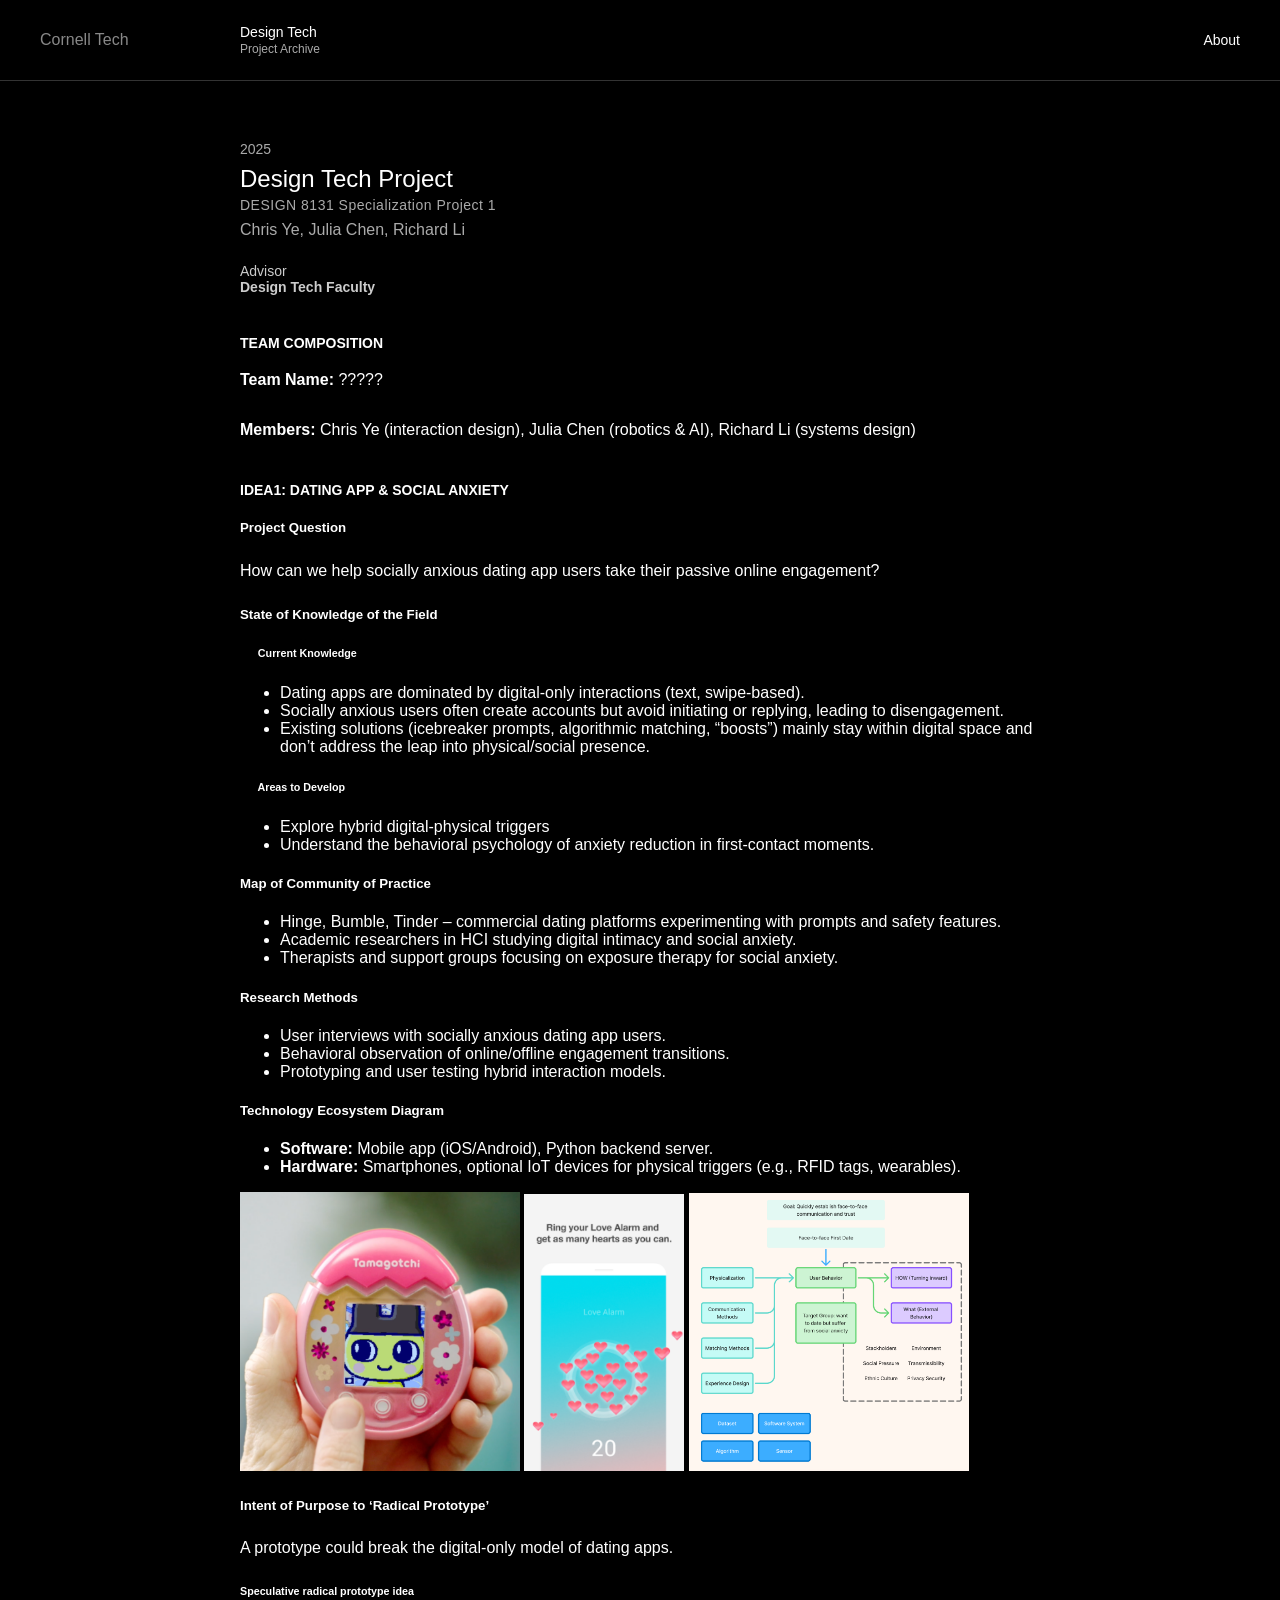
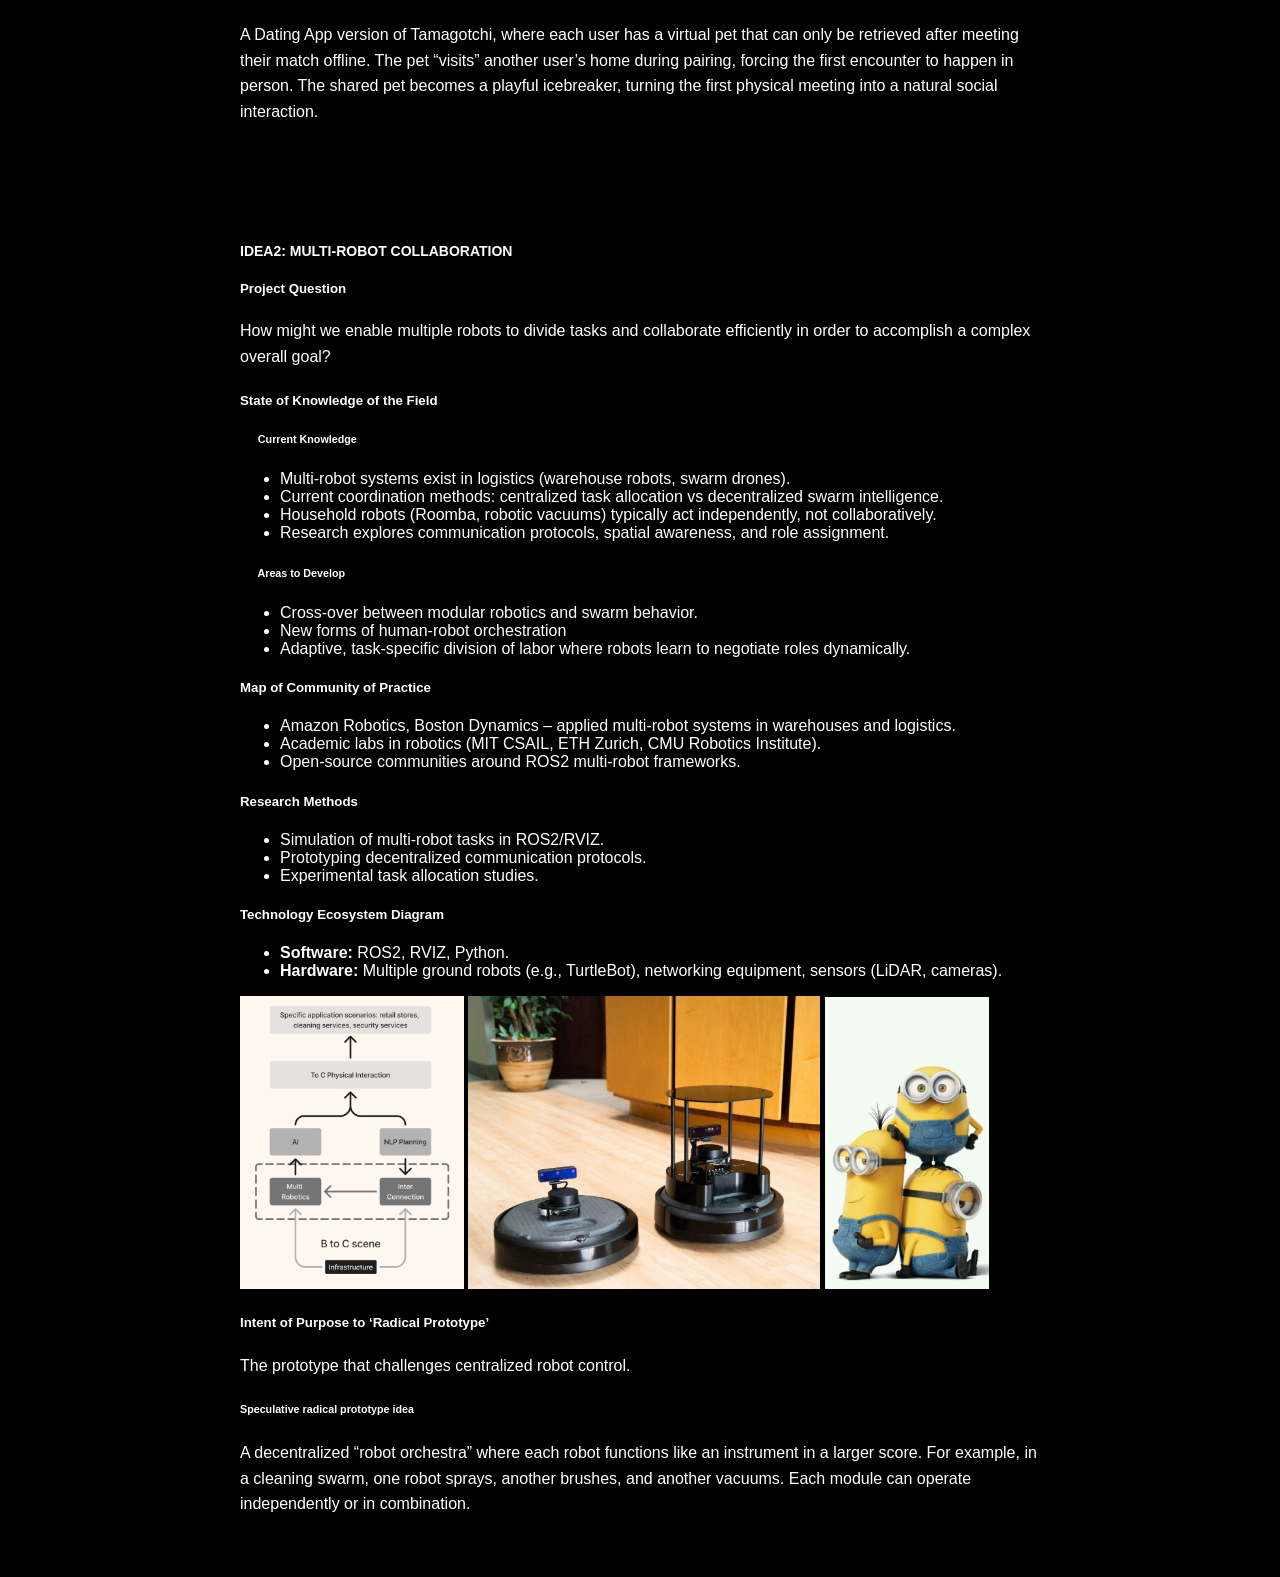
<file: 01 html Template/index.html>
<!DOCTYPE html>
<html lang="en">
<head>
  <meta charset="UTF-8">
  <title>Cornell Tech Design Tech Project</title>
  <link href="https://fonts.googleapis.com/css2?family=Roboto:wght@300;400;700&display=swap" rel="stylesheet">
  <link rel="stylesheet" href="style.css">
</head>
<body>
  <header>
    <div class="left">Cornell Tech</div>
    <div class="center">
      Design Tech<br>
      <span>Project Archive</span>
    </div>
    <div class="right"><a href="#">About</a></div>
  </header>

  <main>
    <div class="project-meta">2025</div>
    <div class="project-title">Design Tech Project</div>
    <div class="course-info">DESIGN 8131 Specialization Project 1</div>
    <div class="project-subtitle">Chris Ye, Julia Chen, Richard Li</div>
    <div class="advisor">Advisor<br><strong>Design Tech Faculty</strong></div>

    <!-- Team Composition -->
    <div class="section-title">Team Composition</div>
    <p><strong>Team Name:</strong> ?????</p>
    <p><strong>Members:</strong> Chris Ye (interaction design), Julia Chen (robotics & AI), Richard Li (systems design)</p>

    <!-- IDEA1 -->
    <div class="section-title">IDEA1: Dating App & Social Anxiety</div>

    <h5>Project Question</h5>
    <p>How can we help socially anxious dating app users take their passive online engagement?</p>

    <h5>State of Knowledge of the Field</h5>
    <h6>&nbsp;&nbsp;&nbsp;&nbsp;&nbsp;&nbsp;Current Knowledge</h6>
    <ul>
      <li>Dating apps are dominated by digital-only interactions (text, swipe-based).</li>
      <li>Socially anxious users often create accounts but avoid initiating or replying, leading to disengagement.</li>
      <li>Existing solutions (icebreaker prompts, algorithmic matching, “boosts”) mainly stay within digital space and don’t address the leap into physical/social presence.</li>
    </ul>
    <h6>&nbsp;&nbsp;&nbsp;&nbsp;&nbsp;&nbsp;Areas to Develop</h6>
    <ul>
      <li>Explore hybrid digital-physical triggers</li>
      <li>Understand the behavioral psychology of anxiety reduction in first-contact moments.</li>
    </ul>

    <h5>Map of Community of Practice</h5>
    <ul>
      <li>Hinge, Bumble, Tinder – commercial dating platforms experimenting with prompts and safety features.</li>
      <li>Academic researchers in HCI studying digital intimacy and social anxiety.</li>
      <li>Therapists and support groups focusing on exposure therapy for social anxiety.</li>
    </ul>

    <h5>Research Methods</h5>
    <ul>
      <li>User interviews with socially anxious dating app users.</li>
      <li>Behavioral observation of online/offline engagement transitions.</li>
      <li>Prototyping and user testing hybrid interaction models.</li>
    </ul>

    <h5>Technology Ecosystem Diagram</h5>
    <ul>
      <li><strong>Software:</strong> Mobile app (iOS/Android), Python backend server.</li>
      <li><strong>Hardware:</strong> Smartphones, optional IoT devices for physical triggers (e.g., RFID tags, wearables).</li>
    </ul>

    <img src="img/concept1.png" style="width: 35%;">
    <img src="img/concept12.png" style="width: 20%;">
    <img src="img/tech1.png" style="width: 35%;">


    <h5>Intent of Purpose to ‘Radical Prototype’</h5>
    <p>A prototype could break the digital-only model of dating apps.</p>
    <h6>Speculative radical prototype idea</h6>
    <p>
      A Dating App version of Tamagotchi, where each user has a virtual pet that can only be retrieved after meeting their match offline.
      The pet “visits” another user’s home during pairing, forcing the first encounter to happen in person.
      The shared pet becomes a playful icebreaker, turning the first physical meeting into a natural social interaction.
    </p>

    <br /><br /><br />

    <!-- IDEA2 -->
    <div class="section-title">IDEA2: Multi-Robot Collaboration</div>

    <h5>Project Question</h5>
    <p>How might we enable multiple robots to divide tasks and collaborate efficiently in order to accomplish a complex overall goal?</p>

    <h5>State of Knowledge of the Field</h5>
    <h6>&nbsp;&nbsp;&nbsp;&nbsp;&nbsp;&nbsp;Current Knowledge</h6>
    <ul>
      <li>Multi-robot systems exist in logistics (warehouse robots, swarm drones).</li>
      <li>Current coordination methods: centralized task allocation vs decentralized swarm intelligence.</li>
      <li>Household robots (Roomba, robotic vacuums) typically act independently, not collaboratively.</li>
      <li>Research explores communication protocols, spatial awareness, and role assignment.</li>
    </ul>
    <h6>&nbsp;&nbsp;&nbsp;&nbsp;&nbsp;&nbsp;Areas to Develop</h6>
    <ul>
      <li>Cross-over between modular robotics and swarm behavior.</li>
      <li>New forms of human-robot orchestration</li>
      <li>Adaptive, task-specific division of labor where robots learn to negotiate roles dynamically.</li>
    </ul>

    <h5>Map of Community of Practice</h5>
    <ul>
      <li>Amazon Robotics, Boston Dynamics – applied multi-robot systems in warehouses and logistics.</li>
      <li>Academic labs in robotics (MIT CSAIL, ETH Zurich, CMU Robotics Institute).</li>
      <li>Open-source communities around ROS2 multi-robot frameworks.</li>
    </ul>

    <h5>Research Methods</h5>
    <ul>
      <li>Simulation of multi-robot tasks in ROS2/RVIZ.</li>
      <li>Prototyping decentralized communication protocols.</li>
      <li>Experimental task allocation studies.</li>
    </ul>

    <h5>Technology Ecosystem Diagram</h5>
    <ul>
      <li><strong>Software:</strong> ROS2, RVIZ, Python.</li>
      <li><strong>Hardware:</strong> Multiple ground robots (e.g., TurtleBot), networking equipment, sensors (LiDAR, cameras).</li>
    </ul>

    <img src="img/tech2.png" style="width: 28%;">
    <img src="img/concept2.png" style="width: 44%;">
    <img src="img/concept22.png" style="width: 20.5%;">

    <h5>Intent of Purpose to ‘Radical Prototype’</h5>
    <p>The prototype that challenges centralized robot control.</p>
    <h6>Speculative radical prototype idea</h6>
    <p>
      A decentralized “robot orchestra” where each robot functions like an instrument in a larger score.
      For example, in a cleaning swarm, one robot sprays, another brushes, and another vacuums.
      Each module can operate independently or in combination.
    </p>

  </main>
</body>
</html>
</file>
<file: 01 html Template/style.css>
/* Using Helvetica Neue - widely available on most systems */
/* Alternative: You can also use "Neue Haas Grotesk" if you have it installed */

body {
  font-family: "Helvetica Neue", "Helvetica", sans-serif;
  background-color: #000000;
  color: #ffffff;
  margin: 0;
  padding: 0;
}

header {
  display: flex;
  justify-content: flex-start;
  align-items: center;
  margin: 0 auto;
  padding: 24px 40px;
  border-bottom: 1px solid #333;
  font-size: 14px;
}

header .left {
  color: #888;
  width: 100px;
  font-size: 16px;
  font-weight: 500;
}

header .center {
  font-weight: 400;
  text-align: left;
  margin-left: 100px;
  flex-grow: 1;
  color: #ffffff;
}

header .center span {
  font-size: 12px;
  color: #aaa;
}

header .right {
  width: 100px;
  text-align: right;
}

header .right a {
  color: #ffffff;
  text-decoration: none;
  font-weight: 400;
}

header .right a:hover {
  color: #ccc;
}

main {
  max-width: 800px;
  margin: 60px 0;
  padding: 0 40px;
  margin-left: auto;
  margin-right: auto;
}

.project-meta {
  font-size: 14px;
  color: #aaa;
  margin-bottom: 8px;
}

.project-title {
  font-size: 24px;
  font-weight: 400;
  margin-bottom: 4px;
  color: #ffffff;
}

.course-info {
  font-size: 14px;
  color: #aaa;
  margin-bottom: 8px;
  font-weight: 400;
  letter-spacing: 0.5px;
}

.project-subtitle {
  font-size: 16px;
  color: #aaa;
  margin-bottom: 24px;
}

.advisor {
  font-size: 14px;
  margin-bottom: 40px;
  color: #ccc;
}

.section-title {
  font-weight: 700;
  text-transform: uppercase;
  margin-top: 40px;
  margin-bottom: 12px;
  font-size: 14px;
  color: #ffffff;
}

p {
  font-size: 16px;
  line-height: 1.6;
  margin-bottom: 24px;
  color: #ffffff;
}

img.content-image {
  width: 100%;
  height: auto;
  margin: 40px 0;
  display: block;
  border-radius: 4px;
}
</file>
